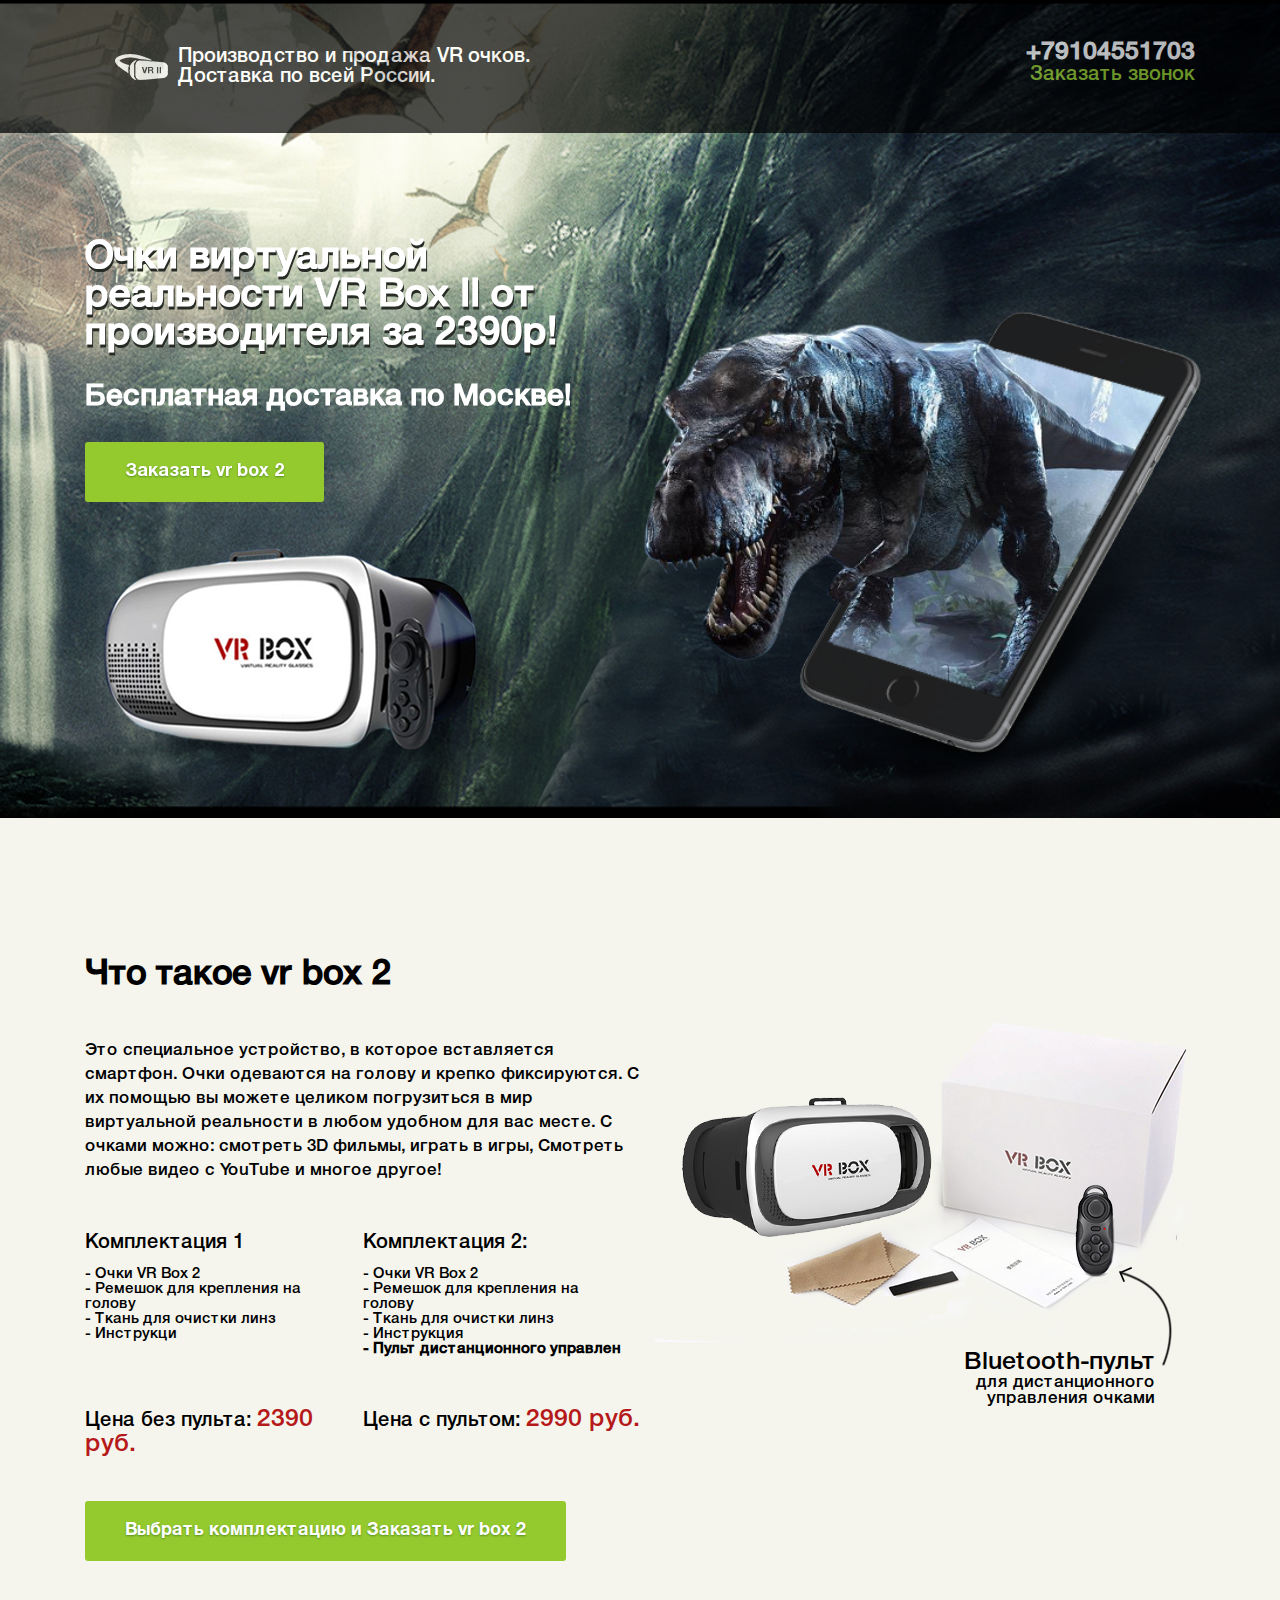
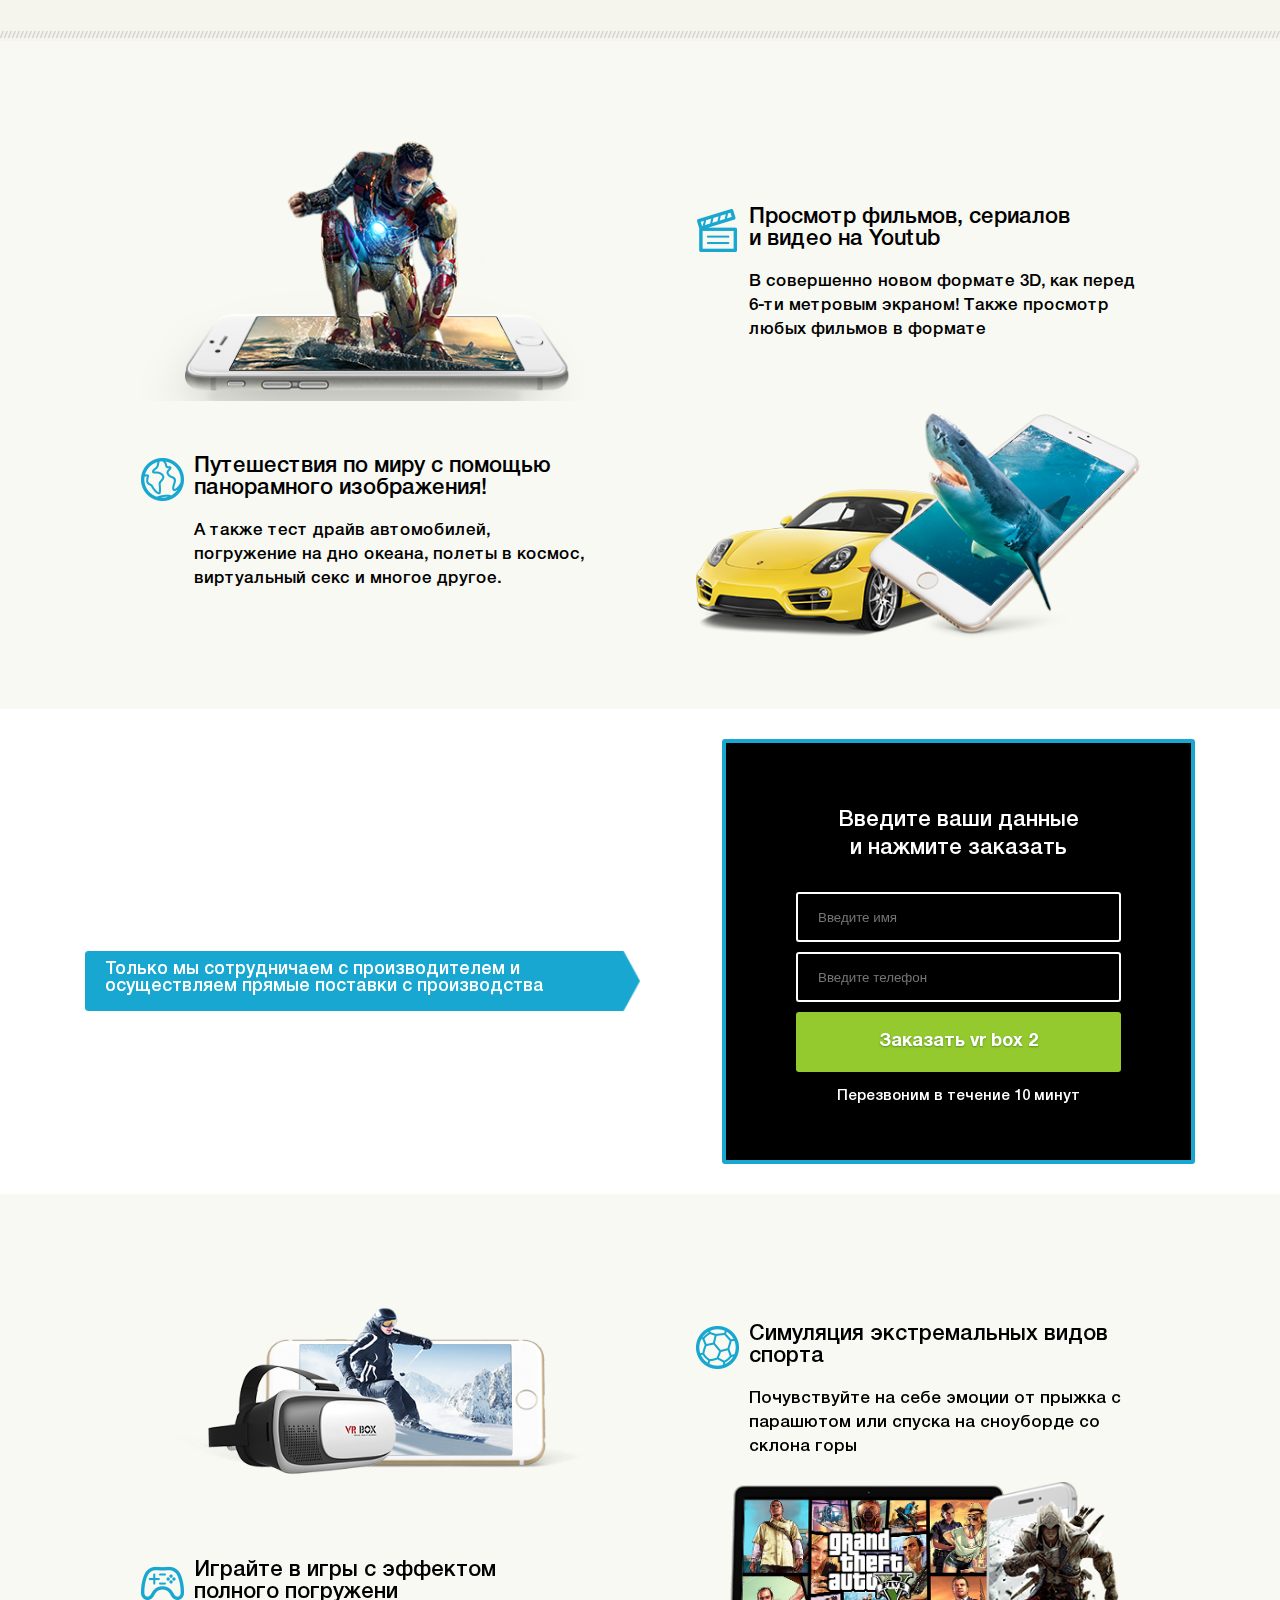
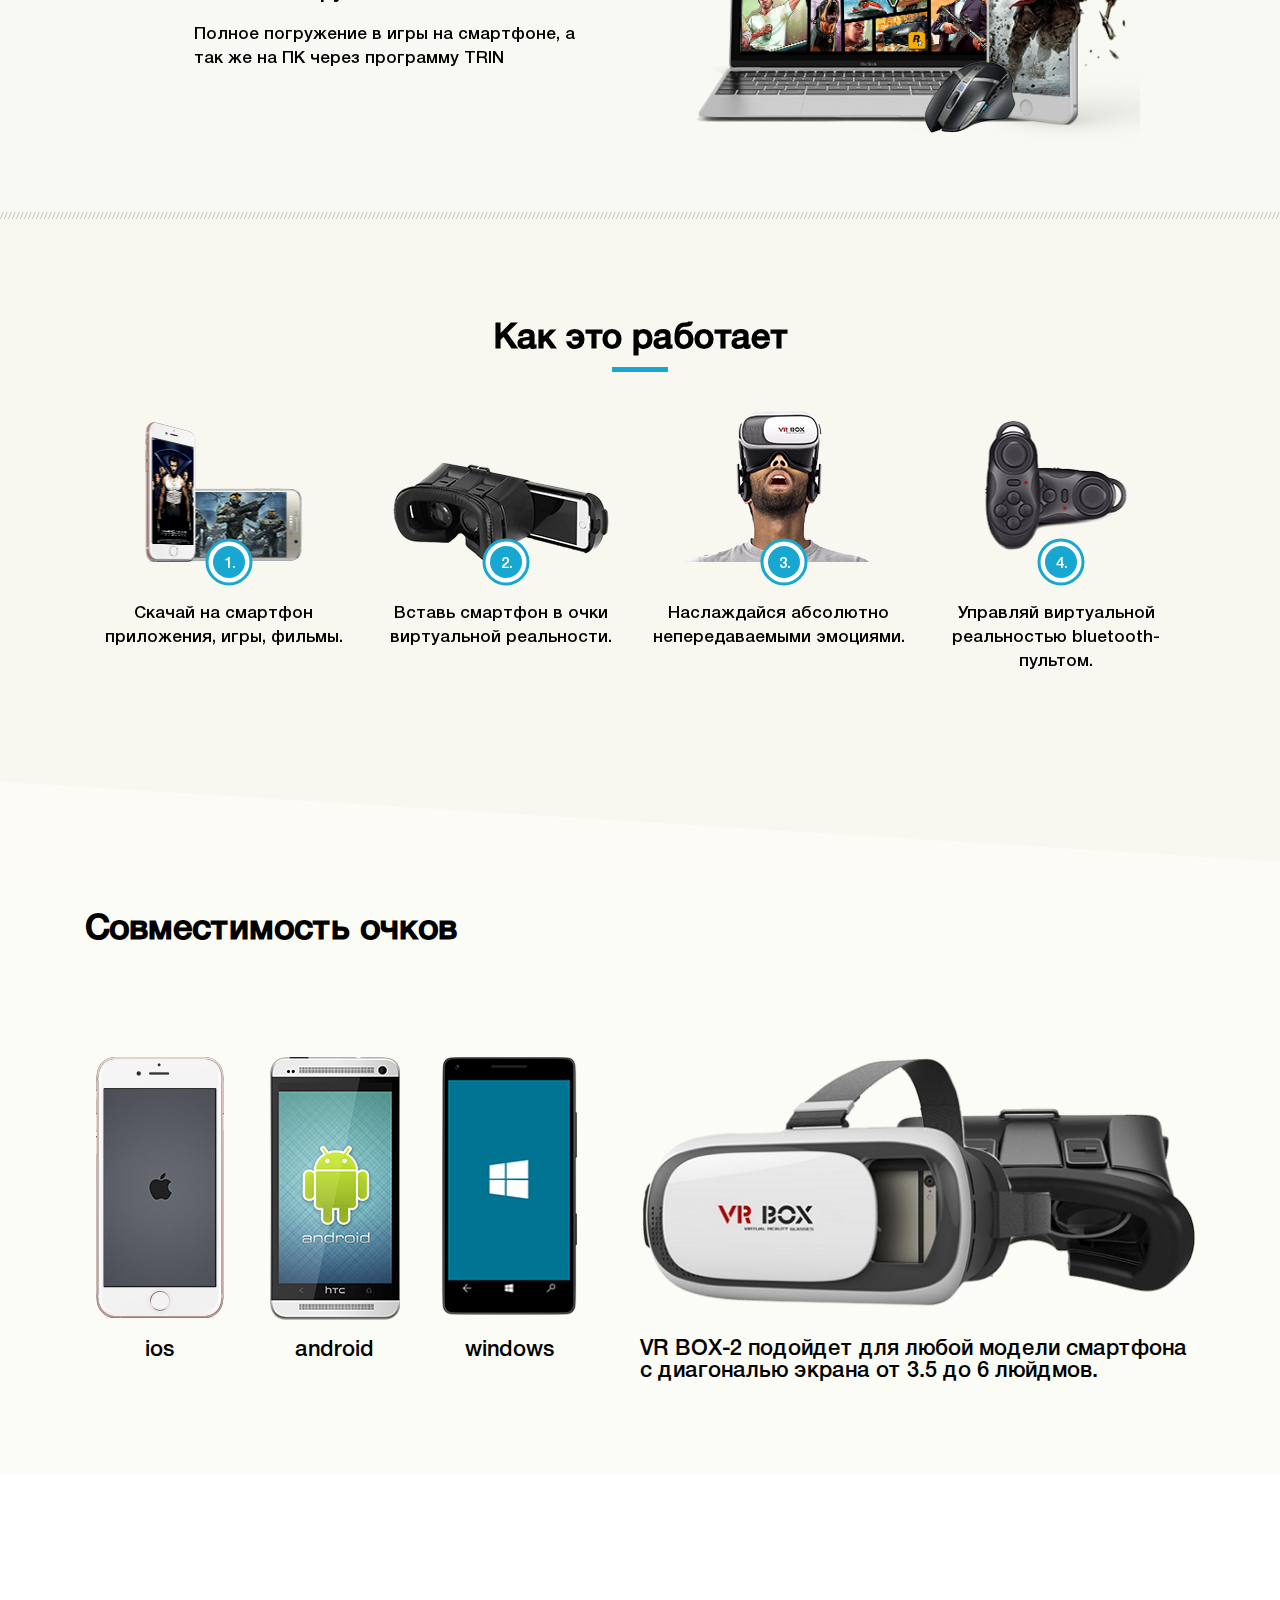
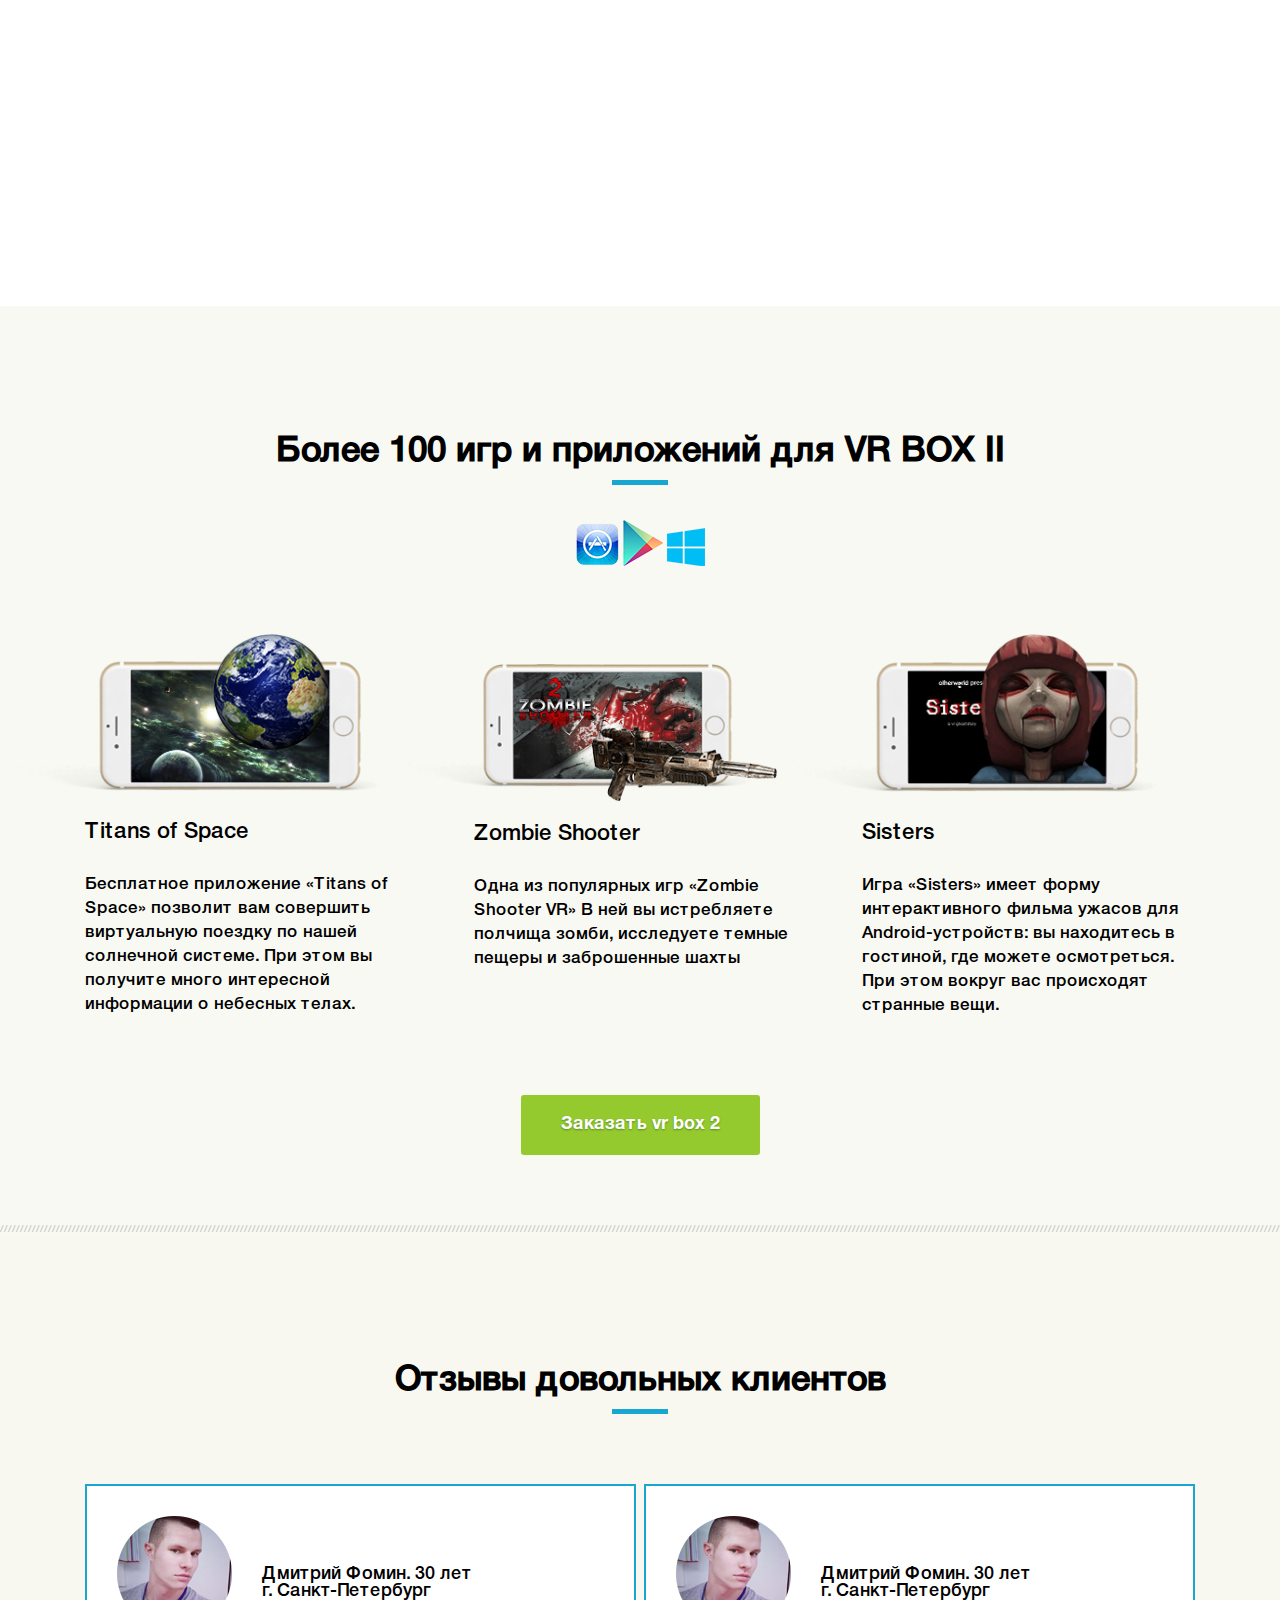
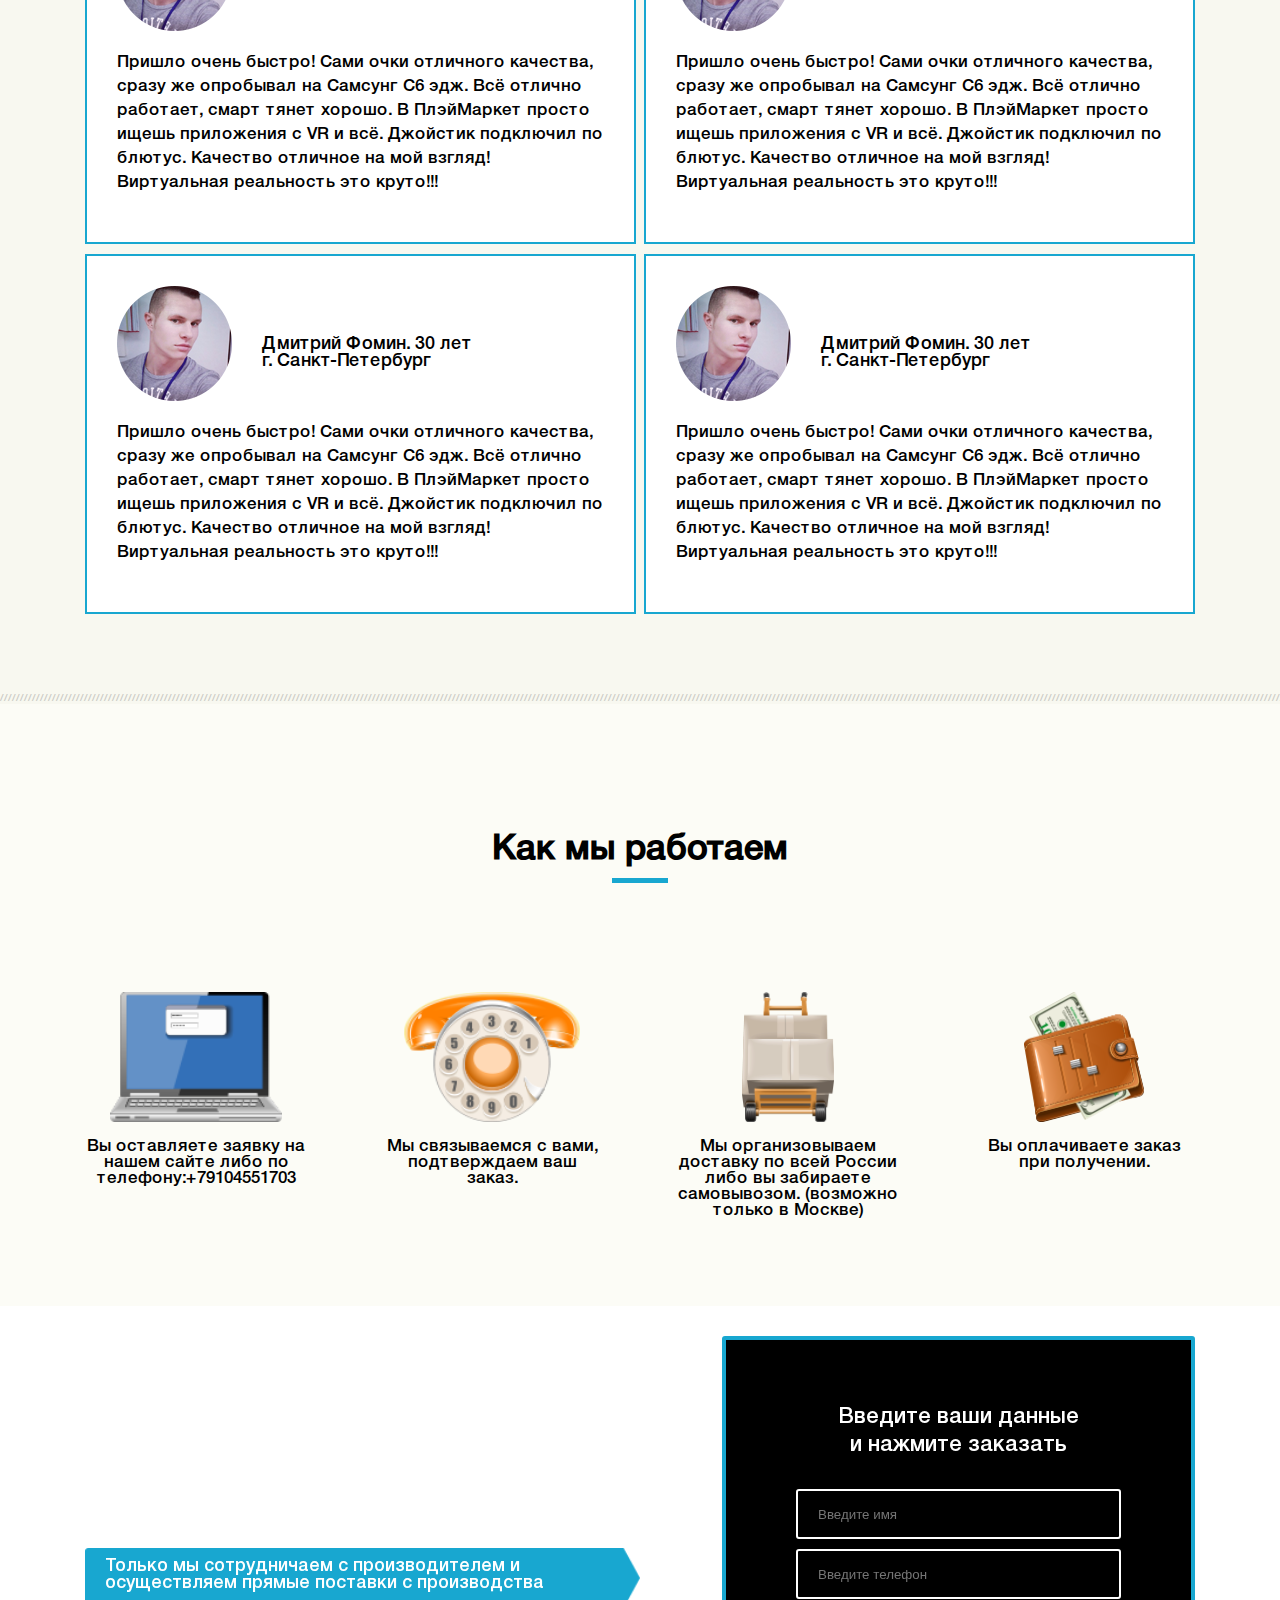
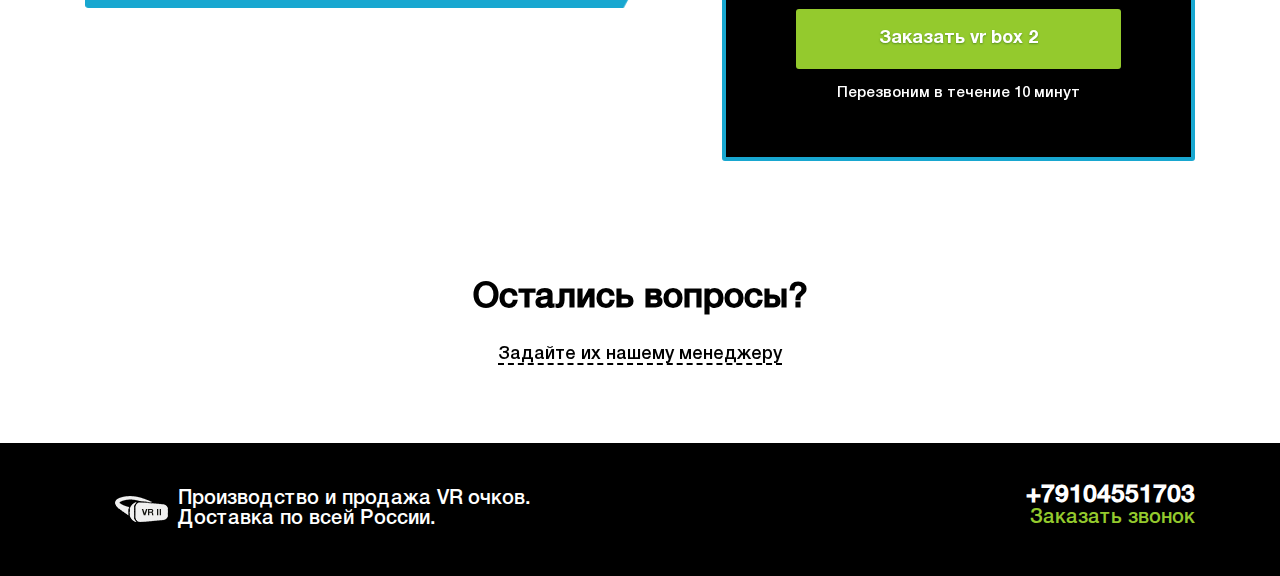
<file: vrbox2/index.html>
<!DOCTYPE html>
<html lang="ru">
<head>
  <meta charset="UTF-8">
  <meta name="viewport" content="width=device-width, initial-scale=1, shrink-to-fit=no">
  <title>Document</title>
  <link rel="stylesheet" href="css/style.css">
  <link rel="stylesheet" href="css/magnific-popup.css">

</head>
<body>

	<main class="parallax-window" data-parallax="scroll" data-image-src="img/main/bg.jpg">
		<header>
			<div class="header-wrapper">
				<div class="logo">
					Производство и продажа VR очков. <br> Доставка по всей России.
				</div>
				<div class="phoneLink">
					<div class="phoneLink-phone">+79104551703</div>
					<div class="phoneLink-callRequest"><a href="#popup" class="phone-link">Заказать звонок</a></div>
				</div>
			</div>
		</header>
		<div class="mainContent">
			<h1 class="mainContent-title">Очки виртуальной реальности VR Box II от производителя за 2390р!</h1>
			<p class="mainContent-subtitle">Бесплатная доставка по Москве!</p>
			<button class="btn popup-btn">Заказать vr box 2</button>
			<img src="img/main/glasses.png" alt="Очки" class="mainContent-imgGlasses">
				<img src="img/main/dinosaur.png" alt="Динозавр в телефоне" class="mainContent-imgDinosaur">
		</div>
	</main>

	<section class="about stroke">
		<div class="about-wrapper">
			<h2 class="about-header">Что такое vr box 2</h2>
			<p class="about-paragraph">
				Это специальное устройство, в которое вставляется смартфон. Очки одеваются на голову и крепко фиксируются. С их помощью вы можете целиком погрузиться в мир виртуальной реальности в любом удобном для вас месте. С очками можно: смотреть 3D фильмы, играть в игры, Смотреть любые видео с YouTube и многое другое!
			</p>
			
			<div class="about-complectPic">
				<img src="img/about/complectation.png" alt="Комплектация" class="about-complectPic-image">
				<div class="about-complectPic-bluetooth">
					<span class="about-complectPic-bluetooth-pult">Bluetooth-пульт </span> <br>
					для дистанционного <br> управления очками
				</div>
			</div>
			
			<div class="about-complectation">
				<h3 class="about-complectation-header">Комплектация 1</h3>
				<ul class="about-complectation-list">
					<li class="about-complectation-list-item">- Очки VR Box 2</li>
					<li class="about-complectation-list-item">- Ремешок для крепления на голову</li>
					<li class="about-complectation-list-item">- Ткань для очистки линз</li>
					<li class="about-complectation-list-item">- Инструкци</li>
				</ul>
				<div class="about-complectation-price">Цена без пульта: <strong class="about-complectation-price-value">2390 руб.</strong></div>
			</div>
			<div class="about-complectation">
				<h3 class="about-complectation-header">Комплектация 2:</h3>
				<ul class="about-complectation-list">
					<li class="about-complectation-list-item">- Очки VR Box 2</li>
					<li class="about-complectation-list-item">- Ремешок для крепления на голову</li>
					<li class="about-complectation-list-item">- Ткань для очистки линз</li>
					<li class="about-complectation-list-item">- Инструкция</li>
					<li class="about-complectation-list-item"><strong>- Пульт дистанционного управлен</strong></li>
				</ul>
				<div class="about-complectation-price">Цена с пультом: <strong class="about-complectation-price-value">2990 руб.</strong></div>
			</div>
			<div class="clearfix"></div>
			<button class="btn popup-btn-complectation">Выбрать комплектацию и Заказать vr box 2</button>

		</div>
	</section>
	<div class="coub coub-1 opportunities-img rellax" data-rellax-speed="1">
		
	</div>
	
	<section class="opportunities">
		<div class="opportunities-wrapper">
			<div class="opportunities-opportunity">
				<div class="opportunities-opportunity-item opportunities-opportunity-img">
					<img class="opportunities-opportunity-item-img" src="img/opportunities/ironMan.png" alt="Железный человек">
				</div>
				<div class="opportunities-opportunity-item opportunities-opportunity-item-article">
					<h3 class="opportunities-opportunity-item-header">Просмотр фильмов, сериалов <br>и видео на Youtub</h3>
					<p class="opportunities-opportunity-item-paragraph">В совершенно новом формате 3D, как перед 6-ти метровым экраном! Также просмотр любых фильмов в формате </p>
				</div>	
			</div>
			<div class="opportunities-opportunity">
				<div class="opportunities-opportunity-item opportunities-opportunity-item-article opportunities-opportunity-item-articleTravel">
					<h3 class="opportunities-opportunity-item-header">Путешествия по миру с помощью панорамного изображения!</h3>
					<p class="opportunities-opportunity-item-paragraph">А также тест драйв автомобилей, погружение на дно океана, полеты в космос, виртуальный секс и многое другое.</p>
				</div>	
				<div class="opportunities-opportunity-item opportunities-opportunity-img opportunities-opportunity-item-imgTravel">
					<img class="opportunities-opportunity-item-img" src="img/opportunities/shark.png" alt="Акула">
				</div>
			</div>
		</div>
	</section>

	<section class="captureForm parallax-window" data-parallax="scroll" data-image-src="img/captureform/bg.jpg">
		<div class="captureForm-wrapper">
			<h2 class="captureForm-header">Закажите VR BOX II <br>прямо сейчас</h2>
			<div class="captureForm-subtitle">Только мы сотрудничаем с производителем и осуществляем прямые поставки с производства</div>
			<form action="mailer/smart.php" method="POST" class="form captureForm-form">
				<h3 class="form-header">Введите ваши данные <br> и нажмите заказать</h3>
				<input type="text" placeholder="Введите имя" class="form-input" required>
				<input type="text" placeholder="Введите телефон" class="form-input phone" required>
				<button class="btn captureForm-form-btn">Заказать vr box 2</button>
				<p class="form-subtitle">Перезвоним в течение 10 минут</p>
			</form>
			<div class="captureForm-trigger">
				<div class="captureForm-trigger-clock">Принимаем заявки 24 часа в сутки! 7 дней в неделю!</div>
				<div class="captureForm-trigger-bag">Быстрая доставка и оплата при получени</div>
			</div>
		</div>
	</section>

	<section class="opportunities opportunities-2 stroke">
		<div class="opportunities-wrapper">
			
			<div class="opportunities-opportunity">
				<div class="opportunities-opportunity-item ">
					<img class="opportunities-opportunity-item-img" src="img/opportunities/extrime.png" alt="Сноубордист">
				</div>
				<div class="opportunities-opportunity-item opportunities-opportunity-item-article opportunities-opportunity-item-articleExtrime">
					<h3 class="opportunities-opportunity-item-header">Симуляция экстремальных видов спорта</h3>
					<p class="opportunities-opportunity-item-paragraph">Почувствуйте на себе эмоции от прыжка с парашютом или спуска на сноуборде со склона горы </p>
				</div>	
			</div>
			<div class="opportunities-opportunity">
				<div class="opportunities-opportunity-item opportunities-opportunity-item-article opportunities-opportunity-item-articleGame">
					<h3 class="opportunities-opportunity-item-header">Играйте в игры с эффектом полного погружени</h3>
					<p class="opportunities-opportunity-item-paragraph">Полное погружение в игры на смартфоне, а так же на ПК через программу TRIN</p>
				</div>	
				<div class="opportunities-opportunity-item opportunities-opportunity-item-imgTravel">
					<img class="opportunities-opportunity-item-img" src="img/opportunities/game.png" alt="ГТА5">
				</div>
			</div>
		</div>
	</section>

	<section class="howItWorks_compability">
		<div class="howItWorks">
			<div class="howItWorks-wrapper">
				<h2 class="howItWorks-header header-stroke">Как это работает</h2>
				<div class="howItWorks-stages">
					<div class="howItWorks-stages-stage">
						<div class="howItWorks-stages-stage-wrapperImg">
							<img src="img/howItWorks/1.png" alt="Шаг 1" class="howItWorks-stages-stage-wrapperImg-img">
						</div>
						<svg class="howItWorks-stages-stage-svg">
							<circle r="22" cx="40" cy="40" class="howItWorks-stages-stage-svg-clipPathCircle"/>
		            <circle r="16" cx="40" cy="40" class="howItWorks-stages-stage-svg-maskCircle"/>
		            <text x="35" y="46" class="howItWorks-stages-stage-svg-text">1.</text>
						</svg>
						<div class="howItWorks-stages-stage-description">
							Скачай на смартфон приложения, игры, фильмы.
						</div>
					</div>
					<div class="howItWorks-stages-stage">
						<div class="howItWorks-stages-stage-wrapperImg">
							<img src="img/howItWorks/2.png" alt="Шаг 2" class="howItWorks-stages-stage-wrapperImg-img">
						</div>
						<svg class="howItWorks-stages-stage-svg">
							<circle r="22" cx="40" cy="40" class="howItWorks-stages-stage-svg-clipPathCircle"/>
		            <circle r="16" cx="40" cy="40" class="howItWorks-stages-stage-svg-maskCircle"/>
		            <text x="35" y="46" class="howItWorks-stages-stage-svg-text">2.</text>
						</svg>
						<div class="howItWorks-stages-stage-description">
							Вставь смартфон в очки виртуальной реальности.
						</div>
					</div>
					<div class="howItWorks-stages-stage">
						<div class="howItWorks-stages-stage-wrapperImg">
							<img src="img/howItWorks/3.png" alt="Шаг 3" class="howItWorks-stages-stage-wrapperImg-img">
						</div>
						<svg class="howItWorks-stages-stage-svg">
							<circle r="22" cx="40" cy="40" class="howItWorks-stages-stage-svg-clipPathCircle"/>
		            <circle r="16" cx="40" cy="40" class="howItWorks-stages-stage-svg-maskCircle"/>
		            <text x="35" y="46" class="howItWorks-stages-stage-svg-text">3.</text>
						</svg>
						<div class="howItWorks-stages-stage-description">
							Наслаждайся абсолютно непередаваемыми эмоциями.
						</div>
					</div>
					<div class="howItWorks-stages-stage">
						<div class="howItWorks-stages-stage-wrapperImg">
							<img src="img/howItWorks/4.png" alt="Шаг 4" class="howItWorks-stages-stage-wrapperImg-img">
						</div>
						<svg class="howItWorks-stages-stage-svg">
							<circle r="22" cx="40" cy="40" class="howItWorks-stages-stage-svg-clipPathCircle"/>
		            <circle r="16" cx="40" cy="40" class="howItWorks-stages-stage-svg-maskCircle"/>
		            <text x="35" y="46" class="howItWorks-stages-stage-svg-text">4.</text>
						</svg>
						<div class="howItWorks-stages-stage-description">
							Управляй виртуальной реальностью bluetooth-пультом.
						</div>
					</div>
				</div>
			</div>
		</div>
		
		<div class="compability">
			
			<div class="compability-wrapper">
				
				<div class="compability-header">
					<h2>Совместимость очков</h2>
				</div>
				<div class="compability-devices">
					<div class="compability-devices-device">
						<div class="compability-devices-device-wrapperImg">
							<img src="img/compability/ios.png" alt="iPhone" class="compability-devices-device-wrapperImg-img">
						</div>
						<p class="compability-devices-device-name">ios</p>
					</div>
					<div class="compability-devices-device">
						<div class="compability-devices-device-wrapperImg">
							<img src="img/compability/android.png" alt="HTC" class="compability-devices-device-wrapperImg-img">
						</div>
						<p class="compability-devices-device-name">android</p>
					</div>
					<div class="compability-devices-device">
						<div class="compability-devices-device-wrapperImg">
							<img src="img/compability/windows.png" alt="Windows-Phone" class="compability-devices-device-wrapperImg-img">
						</div>
						<p class="compability-devices-device-name">windows</p>
					</div>
				</div>
				<div class="compability-vr">
					<img src="img/compability/vr.png" alt="VR BOX" class="compability-vr-img">
					<p class="compability-vr-paragraph">VR BOX-2 подойдет для любой модели смартфона с диагональю экрана от 3.5 до 6 люйдмов.</p>
				</div>
			</div>
		</div>
	</section>

	<section class="video parallax-window" data-parallax="scroll" data-image-src="img/video/bg.jpg">
		<div class="video-header">
			<h2>Виртуальная реальность <br> в очках vr box</h2>
		</div>
		<img src="img/video/google_play.png" alt="Смотреть видео" class="video-link-img"><br>
		<a href="https://www.youtube.com/watch?v=xc2TsRwqjds" class="video-link popup-youtube">
			
			Смотреть видео
		</a>
	</section>

	<section class="games stroke">
		<div class="games-wrapper">
			<div class="games-header header-stroke">
				<h2 class="games-header-title">Более 100 игр и приложений для VR BOX II</h2>
			</div>
			<div class="games-stores">
				<div class="games-stores-wrapperImg">
					<img src="img/games/appStore.png" alt="AppStore">
				</div>
				<div class="games-stores-wrapperImg">
					<img src="img/games/googlePlay.png" alt="GooglePlay">
				</div>
				<div class="games-stores-wrapperImg">
					<img src="img/games/windows.png" alt="Windows">
				</div>
			</div>
			<div class="games-game">
				<div class="games-game-wrapperImg">
					<img src="img/games/1.png" alt="Titans of Space" class="games-game-wrapperImg-img">
				</div>
				<h4 class="games-game-header">Titans of Space</h4>
				<p class="games-game-paragraph">Бесплатное приложение «Titans of Space» позволит вам совершить виртуальную поездку по нашей солнечной системе. При этом вы получите много интересной информации о небесных телах. </p>
			</div>
			<div class="games-game">
				<div class="games-game-wrapperImg">
					<img src="img/games/2.png" alt="Zombie Shooter" class="games-game-wrapperImg-img games-game-wrapperImg-img-shooter">
				</div>
				<h4 class="games-game-header games-game-header-shooter">Zombie Shooter</h4>
				<p class="games-game-paragraph games-game-paragraph-shooter">Одна из популярных игр «Zombie Shooter VR» В ней вы истребляете полчища зомби, исследуете темные пещеры и заброшенные шахты</p>
			</div>
			<div class="games-game">
				<div class="games-game-wrapperImg">
					<img src="img/games/3.png" alt="Sisters" class="games-game-wrapperImg-img">
				</div>
				<h4 class="games-game-header">Sisters</h4>
				<p class="games-game-paragraph">Игра «Sisters» имеет форму интерактивного фильма ужасов для Android-устройств: вы находитесь в гостиной, где можете осмотреться. При этом вокруг вас происходят странные вещи. </p>
			</div>
			<div class="games-btn">
				<button class="btn popup-btn">Заказать vr box 2</button>
			</div>
		</div>
	</section>
	<div class="coub coub-6 rellax"  data-rellax-speed="5">
		
	</div>
	<section class="feedback stroke">

		<div class="feedback-wrapper">
			
			<div class="feedback-header header-stroke">
				<h2 class="feedback-header-title">Отзывы довольных клиентов</h2>
			</div>
		<div class="feedback-item">
			<div class="feedback-item-media media">
				<div class="feedback-item-media-left">
			    <img class="feedback-item-media-object" src="img/feedback/photo.png" alt="Заказчик">
			  </div>
			  <div class="media-body feedback-item-media-body">
			    <h4 class="feedback-item-media-heading">Дмитрий Фомин. 30 лет <br> г. Санкт-Петербург</h4>
			  </div>      
			</div>
			<p class="feedback-item-paragraph">Пришло очень быстро! Сами очки отличного качества, сразу же опробывал на Самсунг С6 эдж. Всё отлично работает, смарт тянет хорошо. В ПлэйМаркет просто ищешь приложения с VR и всё. Джойстик подключил по блютус. Качество отличное на мой взгляд! Виртуальная реальность это круто!!!</p>
		</div>
		<div class="feedback-item">
			<div class="feedback-item-media media">
				<div class="feedback-item-media-left">
			    <img class="feedback-item-media-object" src="img/feedback/photo.png" alt="Заказчик">
			  </div>
			  <div class="media-body feedback-item-media-body">
			    <h4 class="feedback-item-media-heading">Дмитрий Фомин. 30 лет <br> г. Санкт-Петербург</h4>
			  </div>      
			</div>
			<p class="feedback-item-paragraph">Пришло очень быстро! Сами очки отличного качества, сразу же опробывал на Самсунг С6 эдж. Всё отлично работает, смарт тянет хорошо. В ПлэйМаркет просто ищешь приложения с VR и всё. Джойстик подключил по блютус. Качество отличное на мой взгляд! Виртуальная реальность это круто!!!</p>
		</div>
		<div class="feedback-item">
			<div class="feedback-item-media media">
				<div class="feedback-item-media-left">
			    <img class="feedback-item-media-object" src="img/feedback/photo.png" alt="Заказчик">
			  </div>
			  <div class="media-body feedback-item-media-body">
			    <h4 class="feedback-item-media-heading">Дмитрий Фомин. 30 лет <br> г. Санкт-Петербург</h4>
			  </div>      
			</div>
			<p class="feedback-item-paragraph">Пришло очень быстро! Сами очки отличного качества, сразу же опробывал на Самсунг С6 эдж. Всё отлично работает, смарт тянет хорошо. В ПлэйМаркет просто ищешь приложения с VR и всё. Джойстик подключил по блютус. Качество отличное на мой взгляд! Виртуальная реальность это круто!!!</p>
		</div>
		<div class="feedback-item">
			<div class="feedback-item-media media">
				<div class="feedback-item-media-left">
			    <img class="feedback-item-media-object" src="img/feedback/photo.png" alt="Заказчик">
			  </div>
			  <div class="media-body feedback-item-media-body">
			    <h4 class="feedback-item-media-heading">Дмитрий Фомин. 30 лет <br> г. Санкт-Петербург</h4>
			  </div>      
			</div>
			<p class="feedback-item-paragraph">Пришло очень быстро! Сами очки отличного качества, сразу же опробывал на Самсунг С6 эдж. Всё отлично работает, смарт тянет хорошо. В ПлэйМаркет просто ищешь приложения с VR и всё. Джойстик подключил по блютус. Качество отличное на мой взгляд! Виртуальная реальность это круто!!!</p>
		</div>

		</div>
	</section>

	<section class="howWeWork">
		<div class="howWeWork-wrapper">
			<div class="howWeWork-header">
				<h2 class="howWeWork-header-title header-stroke">Как мы работаем</h2>
			</div>
			<div class="howWeWork-stage">
				<div class="howWeWork-stage-wrapperImg">
					<img src="img/howWeWork/2.png" alt="" class="howWeWork-stage-wrapperImg-img"></div>
				<p class="howWeWork-stage-paragraph">Вы оставляете заявку на нашем сайте либо по телефону:+79104551703 </p>
			</div>
			<div class="howWeWork-stage">
				<div class="howWeWork-stage-wrapperImg">
					<img src="img/howWeWork/3.png" alt="" class="howWeWork-stage-wrapperImg-img"></div>
				<p class="howWeWork-stage-paragraph">Мы связываемся с вами, подтверждаем ваш заказ. </p>
			</div>
			<div class="howWeWork-stage">
				<div class="howWeWork-stage-wrapperImg">
					<img src="img/howWeWork/4.png" alt="" class="howWeWork-stage-wrapperImg-img"></div>
				<p class="howWeWork-stage-paragraph">Мы организовываем доставку по всей России либо вы забираете самовывозом. (возможно только в Москве) </p>
			</div>
			<div class="howWeWork-stage">
				<div class="howWeWork-stage-wrapperImg">
					<img src="img/howWeWork/1.png" alt="" class="howWeWork-stage-wrapperImg-img"></div>
				<p class="howWeWork-stage-paragraph">Вы оплачиваете заказ при получении. </p>
			</div>
		</div>
	</section>


	<section class="captureForm parallax-window" data-parallax="scroll" data-image-src="img/captureform/bg2.jpg">
		<div class="captureForm-wrapper">
			<h2 class="captureForm-header">Закажите VR BOX II <br>прямо сейчас</h2>
			<div class="captureForm-subtitle">Только мы сотрудничаем с производителем и осуществляем прямые поставки с производства</div>
			<form action="mailer/smart.php" method="POST" class="form captureForm-form">
				<h3 class="form-header">Введите ваши данные <br> и нажмите заказать</h3>
				<input type="text" placeholder="Введите имя" class="form-input" required>
				<input type="text" placeholder="Введите телефон" class="form-input phone" required>
				<button class="btn captureForm-form-btn">Заказать vr box 2</button>
				<p class="form-subtitle">Перезвоним в течение 10 минут</p>
			</form>
			<div class="captureForm-trigger">
				<div class="captureForm-trigger-clock">Принимаем заявки 24 часа в сутки! 7 дней в неделю!</div>
				<div class="captureForm-trigger-bag">Быстрая доставка и оплата при получени</div>
			</div>
		</div>
	</section>

	<section class="question">
		<h2 class="question-header">Остались вопросы?</h2>
		<p class="question-subtitle"><a href="#" class="question-link">Задайте их нашему менеджеру</a></p>
	</section>



	<footer>
		<div class="header-wrapper">
			<div class="logo">
				Производство и продажа VR очков. <br> Доставка по всей России.
			</div>
			<div class="phoneLink phoneLink2">
				<div class="phoneLink-phone phoneLink2-phone">+79104551703 </div>
				<div class="phoneLink-callRequest phoneLink2-callRequest"><a href="" class="phone-link">Заказать звонок</a></div>
			</div>
		</div>
	</footer>


	<section class="popup-wrapper" id="popup">

		<header>
			<div class="header-wrapper">
				<div class="logo">
					Производство и продажа VR очков. <br> Доставка по всей России.
				</div>
				<div class="phoneLink">
					<div class="phoneLink-phone">+79104551703</div>
				</div>
			</div>
		</header>


		<div class="popup-wrapper-content">
			<h2 class="popup-wrapper-content-title">Спасибо за заявку!</h2>
			<p class="popup-wrapper-content-subtitle">Мы свяжемся с вами и уточним <br> все детали заявки. 
				Если у вас срочный вопрос <br>позвоните по тел. : +79104551703 </p>
			<button class="btn return-btn">Вернуться на сайт</button>
		</div>


		<div class="popup popup-btnOrder">
		  <div class="popup-content">
		  	<button class="popup-close">&#215;</button>
		  	<form action="mailer/smart.php" method="POST" class="form captureForm-form">
					<h3 class="form-header">Введите ваши данные <br> и нажмите заказать</h3>
					<input type="text" placeholder="Введите имя" class="form-input" required>
					<input type="text" placeholder="Введите телефон" class="form-input phone" required>
					<button class="btn captureForm-form-btn">Заказать vr box 2</button>
					<p class="form-subtitle">Перезвоним в течение 10 минут</p>
				</form>
		  </div>
		</div>

		<div class="popup popup-btnOrder-complectation">
		  <div class="popup-content">
		  	<button class="popup-close">&#215;</button>
		  	<form action="mailer/smart.php" method="POST" class="form captureForm-form">
					<h3 class="form-header">Введите ваши данные <br> и нажмите заказать</h3>
					<input type="text" placeholder="Введите имя" class="form-input" required>
					<input type="text" placeholder="Введите телефон" class="form-input phone" required>
					<select class="form-input">
					  <option class="form-input">С Bluetooth пультом</option>
					  <option class="form-input">Без Bluetooth пульта</option>
					</select>
					<button class="btn captureForm-form-btn">Заказать vr box 2</button>
					<p class="form-subtitle">Перезвоним в течение 10 минут</p>
				</form>
		  </div>
		</div>

		<div class="popup popup-phoneLink">
			<div class="popup-content">
				<button class="popup-close">&#215;</button>
				<form action="mailer/smart.php" method="POST" class="form captureForm-form">
					<h3 class="form-header">Введите ваши данные <br> и нажмите заказать звонок</h3>
					<input type="text" placeholder="Введите имя" class="form-input" required>
					<input type="text" placeholder="Введите телефон" class="form-input phone" required>
					<button class="btn captureForm-form-btn">Заказать звонок</button>
					<p class="form-subtitle">Перезвоним в течение 10 минут</p>
				</form>
			</div>
	  </div>

	  <div class="popup popup-questionLink">
			<div class="popup-content">
				<button class="popup-close">&#215;</button>
				<form action="mailer/smart.php" method="POST" class="form captureForm-form">
					<h3 class="form-header">Оставьте заявку. <br>Мы свяжемся с вами <br>и ответим на все вопросы</h3>
					<input type="text" placeholder="Введите имя" class="form-input" required>
					<input type="text" placeholder="Введите телефон" class="form-input phone" required>
					<button class="btn captureForm-form-btn">Заказать звонок</button>
					<p class="form-subtitle">Перезвоним в течение 10 минут</p>
				</form>
			</div>
	  </div>

	  


	</section>
	
  <script src="https://ajax.googleapis.com/ajax/libs/jquery/1.12.4/jquery.min.js"></script>
  <script src="js/parallax.min.js"></script>
  <script src="js/jquery.maskedinput.min.js"></script>
  <script src="js/jquery.magnific-popup.min.js"></script>
  <script>
    jQuery(function($){
    $(".phone").mask("+7 (999) 999-99-99");
    });
  </script>
  <script>
    $('form').submit(function(event) {
      event.preventDefault();
      $.ajax({
        type: "POST",
        url: "mailer/smart.php",
        data: $(this).serialize()
      }).done(function() {
        $(this).find("input").val("");
        alert("Сообщение успешно отправлено");
        $("form").trigger("reset");
      });
  	  $('.popup').fadeOut();
      return false;
    });
  </script>
  <script>
  	$(document).ready(function(){
  	  $('.popup-btn').on('click', function(event){
  	  	event.preventDefault(); // Отменяем стандартное нажатие на кнопку
  	  	$('.popup-wrapper').fadeIn(); // Вызов модального окна
  	  	$('.popup-btnOrder').fadeIn();
  	  });

  	  $('.popup-btn-complectation').on('click', function(event){
  	  	event.preventDefault(); // Отменяем стандартное нажатие на кнопку
  	  	$('.popup-wrapper').fadeIn(); // Вызов модального окна
  	  	$('.popup-btnOrder-complectation').fadeIn();
  	  });

  	  $('.return-btn').on('click', function(event){
  	  	event.preventDefault(); // Отменяем стандартное нажатие на кнопку
  	  	$('.popup-wrapper').fadeOut(); // Вызов модального окна
  	  });

  	  $('.popup-close').on('click', function(event) { // Кнопка закрыть
  	  	event.preventDefault();
  	  	$('.popup').fadeOut();
  	  	$('.popup-wrapper').fadeOut();
  	  });

  	  $('.phone-link').on('click', function(event){
  	  	event.preventDefault(); // Отменяем стандартное нажатие на кнопку
  	  	$('.popup-wrapper').fadeIn();
  	  	$('.popup-phoneLink').fadeIn();
  	  });

  	  $('.question-link').on('click', function(event){
  	  	event.preventDefault(); // Отменяем стандартное нажатие на кнопку
  	  	$('.popup-wrapper').fadeIn();
  	  	$('.popup-questionLink').fadeIn();
  	  });


  	});
 	</script>
	<script>
		$(document).ready(function() {
	$('.popup-youtube').magnificPopup({
		disableOn: 700,
		type: 'iframe',
		mainClass: 'mfp-fade',
		removalDelay: 160,
		preloader: false,

		fixedContentPos: false
	});
});
	</script>
 	<script src="js/rellax.min.js"></script>
 	<script>
    var rellax = new Rellax('.rellax');
  </script>

</body>
</html>
</file>
<file: vrbox2/css/style.css>
@font-face {
  font-family: 'HelveticaNeueCyr-Bold';
  src: url("../fonts/HelveticaNeueCyr-Bold.eot");
  src: url("../fonts/HelveticaNeueCyr-Bold.eot?#iefix") format("embedded-opentype");
  src: url("../fonts/HelveticaNeueCyr-Bold.woff2") format("woff2");
  src: url("../fonts/HelveticaNeueCyr-Bold.woff") format("woff");
  src: url("../fonts/HelveticaNeueCyr-Bold.ttf") format("truetype");
  src: url("../fonts/HelveticaNeueCyr-Bold.svg#HelveticaNeueCyr-Bold") format("svg");
  font-weight: bold;
  font-style: normal;
}

@font-face {
  font-family: 'HelveticaNeueCyr-Medium';
  src: url("../fonts/HelveticaNeueCyr-Medium.eot");
  src: url("../fonts/HelveticaNeueCyr-Medium.eot?#iefix") format("embedded-opentype");
  src: url("../fonts/HelveticaNeueCyr-Medium.woff2") format("woff2");
  src: url("../fonts/HelveticaNeueCyr-Medium.woff") format("woff");
  src: url("../fonts/HelveticaNeueCyr-Medium.ttf") format("truetype");
  src: url("../fonts/HelveticaNeueCyr-Medium.svg#HelveticaNeueCyr-Medium") format("svg");
}

* {
  box-sizing: border-box;
}

div, p {
  font-family: 'HelveticaNeueCyr-Medium', sans-serif;
}

html {
  font-size: 10px;
}

body {
  padding: 0;
  margin: 0;
  font-family: 'HelveticaNeueCyr-Medium', sans-serif;
  position: relative;
}

.header-wrapper, .mainContent, .about-wrapper, .opportunities-wrapper, .captureForm-wrapper, .howItWorks-wrapper, .compability-wrapper, .games-wrapper, .feedback-wrapper, .howWeWork-wrapper {
  width: 100%;
  padding-right: 15px;
  padding-left: 15px;
  margin-right: auto;
  margin-left: auto;
}

.logo, .btn, .opportunities-opportunity-img, .form, .games-stores-wrapperImg, .games-game-wrapperImg, .games-btn, .howWeWork-stage-wrapperImg {
  display: flex;
  justify-content: center;
  align-items: center;
  text-align: center;
}

header, footer {
  display: flex;
  justify-content: space-between;
  background-color: black;
  opacity: 0.7;
}

.clearfix {
  clear: both;
}

.logo {
  min-height: 5rem;
  text-align: left;
  color: white;
  font-size: 2rem;
  font-weight: 500;
  padding-left: 3rem;
}

.logo::before {
  content: "";
  min-width: 5.3rem;
  height: 5.3rem;
  margin-right: 1rem;
  background: url(../img/logo.png) no-repeat center;
}

.border {
  position: absolute;
  bottom: 0;
  margin-top: 7rem;
  overflow: hidden;
}

.btn {
  height: 6rem;
  padding: 1rem 4rem;
  border-radius: 3px;
  border: none;
  background-color: #94ca2d;
  font-family: 'HelveticaNeueCyr-Bold', sans-serif;
  color: white;
  font-size: 1.8rem;
  font-weight: 700;
  line-height: 1.333;
  text-shadow: 0px 1px 2px #578f22;
}

.question-link, .question-link:visited {
  text-decoration: none;
  color: black;
}

.phoneLink-phone {
  color: white;
  text-align: right;
  font-size: 2.5rem;
  font-weight: 700;
  text-align: center;
}

.phoneLink-callRequest {
  color: #94ca2d;
  font-size: 2rem;
  font-weight: 500;
  text-align: right;
}

.media {
  display: -webkit-box;
  display: -ms-flexbox;
  display: flex;
  -webkit-box-align: start;
  -ms-flex-align: start;
  align-items: flex-start;
}

.media-body {
  -webkit-box-flex: 1;
  -ms-flex: 1;
  flex: 1;
}

section {
  position: relative;
  overflow: hidden;
  padding-top: 10rem;
  padding-bottom: 7rem;
}

header, footer {
  padding-top: 4rem;
  padding-bottom: 4rem;
}

footer {
  opacity: 1;
}

h2 {
  font-size: 3.5rem;
  font-weight: 900;
}

.header-wrapper {
  display: flex;
  justify-content: space-between;
  align-content: center;
}

main {
  background-size: cover;
  overflow: hidden;
  padding-bottom: 5rem;
}

.mainContent {
  position: relative;
  padding-top: 8rem;
}

.mainContent-title {
  max-width: 50%;
  margin-bottom: 2rem;
  color: white;
  font-size: 3.9rem;
  font-weight: 700;
  text-align: left;
  text-shadow: 1px 3px 0px #272b25;
}

.mainContent-subtitle {
  margin-bottom: 3rem;
  font-size: 3rem;
  font-weight: 700;
  color: white;
}

.mainContent-imgGlasses {
  margin-top: 4.5rem;
  max-width: 42rem;
}

.mainContent-imgDinosaur {
  width: 50%;
  position: absolute;
  bottom: 0;
  right: 0;
}

.stroke {
  padding-bottom: 0;
}

.stroke::after {
  content: '//////////////////////////////////////////////////////////////////////////////////////////////////////////////////////////////////////////////////////////////////////////////////////////////////////////////////////////////////////////////////////////////////////////////////////////////////////////////////////////////////////////////////////////////////////////////////////////////////////////////////////////////////////////////////////////////////////////////////////////////////////////////////////////////////////////////////////////////////////////////////////////////////////////////////////////////////////////////////////////////////////////////////////////////////////////////////////////////////////////////////////////////////////////////////////////////////////////////////////////////////////////////////////////////////////////////////////////////////////////////////////////////////////////////////////////////////////////////////////////////////////////////////////////////////////////////////////////////////////////////////';
  display: block;
  width: 100vw;
  margin-top: 7rem;
  color: #c8c8c3;
}

.about {
  background-color: #F5F5EE;
}

.about-header {
  margin-top: 4rem;
}

.about-paragraph {
  width: 50%;
  margin-bottom: 3rem;
  font-size: 1.7rem;
  line-height: 1.412;
  text-align: left;
  float: left;
}

.about-complectPic {
  float: right;
}

.about-complectPic-image {
  max-width: 45vw;
}

.about-complectPic-bluetooth {
  margin-top: -2rem;
  margin-right: 4rem;
  text-align: right;
  font-size: 1.7rem;
}

.about-complectPic-bluetooth-pult {
  text-align: right;
  font-size: 2.5rem;
  font-weight: 500;
}

.about-complectation {
  float: left;
  width: 25%;
  margin-bottom: 1.4rem;
}

.about-complectation-header {
  margin-bottom: 1.4rem;
  font-size: 2rem;
  font-weight: 500;
}

.about-complectation-list {
  min-height: 13rem;
  list-style: none;
  padding-left: 0;
  padding-right: 1rem;
}

.about-complectation-list-item {
  font-size: 1.5rem;
}

.about-complectation-price {
  margin-bottom: 3rem;
  font-size: 2rem;
  font-weight: 500;
}

.about-complectation-price-value {
  color: #b61919;
  font-size: 2.5rem;
  font-weight: 500;
}

.coub {
  position: absolute;
  z-index: 9999;
}

.coub-1 {
  left: 27%;
  top: 190rem;
  z-index: 1;
}

.coub-2 {
  right: 18%;
  top: 195rem;
}

.coub-6 {
  z-index: 9999;
}

.opportunities {
  background-color: #F9F9F3;
}

.opportunities-img {
  position: absolute;
}

.opportunities-img-blueBigDiamond {
  top: 12rem;
  left: 8rem;
  z-index: 100;
}

.opportunities-img-greenDiamond {
  bottom: 0;
  right: 8rem;
  z-index: 100;
}

.opportunities-wrapper {
  position: relative;
  display: flex;
  flex-wrap: wrap;
}

.opportunities-opportunity {
  position: relative;
  display: flex;
  flex-wrap: wrap;
  flex: 0 1 100%;
  z-index: 99;
}

.opportunities-opportunity-item {
  flex: 0 1 50%;
}

.opportunities-opportunity-item-article {
  position: relative;
  margin: auto;
  padding-left: 5%;
  padding-right: 5%;
}

.opportunities-opportunity-item-article::before {
  content: '';
  position: absolute;
  top: 2.5rem;
  display: block;
  background: url(../img/opportunities/film.png) center no-repeat;
  width: 4.3rem;
  height: 4.3rem;
}

.opportunities-opportunity-item-articleTravel::before {
  background-image: url(../img/opportunities/world.png);
}

.opportunities-opportunity-item-articleExtrime::before {
  background-image: url(../img/opportunities/ball.png);
}

.opportunities-opportunity-item-articleGame::before {
  background-image: url(../img/opportunities/gamepad.png);
}

.opportunities-opportunity-item-header {
  padding-left: 5.3rem;
  margin-bottom: 2rem;
  font-size: 2.2rem;
  font-weight: 500;
  text-align: left;
}

.opportunities-opportunity-item-paragraph {
  padding-left: 5.3rem;
  font-size: 1.7rem;
  line-height: 1.412;
  text-align: left;
}

.opportunities-opportunity-item-img {
  display: block;
  width: 80%;
  height: auto;
  margin: auto;
}

.form {
  flex-direction: column;
  padding: 3rem 7rem;
  background-color: black;
  border: 4px solid #18a7d0;
  border-radius: 3px;
}

.form-header {
  margin-bottom: 3rem;
  font-size: 2.2rem;
  line-height: 2.8rem;
  font-weight: 500;
  text-align: center;
}

.form-input {
  display: block;
  height: 5rem;
  width: 100%;
  padding: 1rem 2rem;
  margin-bottom: 1rem;
  border-radius: 3px;
  border: 2px solid white;
  background-color: black;
  color: white;
}

.form-input[placeholder] {
  color: white;
}

.form-subtitle {
  margin-top: 1.7rem;
  font-size: 1.5rem;
  text-align: center;
}

.captureForm {
  padding-top: 3rem;
  padding-bottom: 3rem;
  background-size: cover;
  color: white;
}

.captureForm-wrapper {
  height: 42.5rem;
  display: flex;
  flex-direction: column;
  flex-wrap: wrap;
  justify-content: center;
}

.captureForm-header {
  width: 50%;
  margin-top: 4rem;
  line-height: 1.143;
  text-align: left;
}

.captureForm-subtitle {
  width: 50%;
  height: 60px;
  display: block;
  background: url(../img/captureform/subtitle.png) center center no-repeat;
  background-size: 100% 100%;
  padding-left: 2rem;
  padding-right: 2rem;
  padding-top: 1rem;
  font-size: 1.8rem;
  font-weight: 500;
}

.captureForm-trigger {
  width: 42%;
  padding-left: 4rem;
  margin-top: 4rem;
  display: flex;
  flex-wrap: wrap;
  justify-content: space-between;
  font-size: 1.8rem;
  font-weight: 500;
}

.captureForm-trigger-clock {
  flex: 0 1 42%;
  position: relative;
}

.captureForm-trigger-clock::before {
  content: '';
  display: block;
  position: absolute;
  left: -4.5rem;
  height: 3.5rem;
  width: 3.5rem;
  background: url(../img/captureform/watch.png) center center no-repeat;
}

.captureForm-trigger-bag {
  flex: 0 1 42%;
  position: relative;
}

.captureForm-trigger-bag::before {
  content: '';
  display: block;
  position: absolute;
  left: -4.5rem;
  height: 3.5rem;
  width: 3.5rem;
  background: url(../img/captureform/bag.png) center center no-repeat;
}

.captureForm-form {
  flex: 1 2 100%;
  order: 1;
}

.captureForm-form-btn {
  width: 100%;
}

.header-stroke::after {
  content: '';
  display: block;
  margin-left: auto;
  margin-right: auto;
  padding-top: 1rem;
  width: 56px;
  border-bottom: 5px solid #18a7d0;
}

.howItWorks {
  padding-bottom: 20rem;
  padding-top: 10rem;
  background: url(../img/howItWorks/bg.jpg) center center no-repeat;
  background-size: cover;
}

.howItWorks-header {
  margin-bottom: 0;
  text-align: center;
  margin-top: 0;
}

.howItWorks-stages {
  display: flex;
  flex-direction: row;
  flex-wrap: wrap;
  justify-content: space-between;
}

.howItWorks-stages-stage {
  flex: 0 0 25%;
}

.howItWorks-stages-stage-wrapperImg {
  position: relative;
  height: 15rem;
  text-align: center;
}

.howItWorks-stages-stage-wrapperImg-img {
  position: absolute;
  bottom: -40px;
  left: 50%;
  transform: translateX(-50%);
  z-index: 0;
}

.howItWorks-stages-stage-svg {
  display: block;
  position: relative;
  z-index: 10;
  width: 7rem;
  height: 7rem;
  margin-left: auto;
  margin-right: auto;
}

.howItWorks-stages-stage-svg-maskCircle {
  fill: #18a7d0;
}

.howItWorks-stages-stage-svg-clipPathCircle {
  fill: white;
  stroke-width: 3;
  stroke: #18a7d0;
}

.howItWorks-stages-stage-svg-text {
  fill: white;
  font-size: 1.5rem;
}

.howItWorks-stages-stage-description {
  padding: 1rem;
  font-size: 1.7rem;
  line-height: 1.412;
  text-align: center;
}

.howItWorks_compability {
  padding: 0;
}

.compability {
  position: relative;
  padding-top: 0;
  padding-bottom: 7rem;
  background-color: #fcfcf6;
}

.compability-pinkDiamond {
  position: absolute;
  right: 0;
  top: -14rem;
}

.compability-wrapper {
  display: flex;
  flex-direction: row;
  flex-wrap: wrap;
  justify-content: space-between;
}

.compability-header {
  flex: 1 1 100%;
  margin-bottom: 8rem;
}

.compability-devices {
  flex: 0 1 45%;
  display: flex;
  flex-direction: row;
  justify-content: space-between;
}

.compability-devices-device {
  flex: 0 1 30%;
}

.compability-devices-device-wrapperImg {
  height: 26rem;
}

.compability-devices-device-wrapperImg-img {
  display: block;
  max-width: 90%;
  height: auto;
  margin: auto;
}

.compability-devices-device-name {
  font-size: 2.2rem;
  font-weight: 500;
  text-align: center;
}

.compability-vr {
  flex: 0 1 50%;
}

.compability-vr-img {
  max-width: 100%;
  height: auto;
}

.compability-vr-paragraph {
  font-size: 2.2rem;
  font-weight: 500;
}

.video {
  padding-top: 9rem;
  padding-bottom: 9rem;
  background-size: cover;
  text-align: center;
  color: white;
}

.video-header {
  margin-top: 0;
}

.video-link {
  color: white;
  font-size: 2.2rem;
  font-weight: 500;
  text-decoration: none;
}

.phone-link {
  text-decoration: none;
  color: #94CA2D;
}

.phone-link:visited {
  color: #94CA2D;
}

.games {
  background-color: #F9F9F3;
}

.games-wrapper {
  display: flex;
  flex-direction: row;
  flex-wrap: wrap;
  justify-content: space-between;
}

.games-header {
  flex: 0 1 100%;
  margin-bottom: 3.5rem;
}

.games-header-title {
  margin-bottom: 0;
  text-align: center;
}

.games-stores {
  flex: 0 1 100%;
  text-align: center;
  align-self: center;
}

.games-stores-wrapperImg {
  display: inline-block;
  height: 4.6rem;
  width: auto;
}

.games-stores-wrapperImg-img {
  display: block;
}

.games-game {
  flex: 0 1 30%;
  margin-top: 6rem;
  margin-bottom: 6rem;
}

.games-game-wrapperImg {
  min-height: 14.6rem;
  margin-left: -6rem;
}

.games-game-wrapperImg-img {
  width: 100%;
  height: auto;
  margin-left: -6rem;
}

.games-game-wrapperImg-img-shooter {
  margin-top: 3rem;
}

.games-game-header {
  font-size: 2.2rem;
  font-weight: 500;
  line-height: 1.091;
  text-align: left;
}

.games-game-header-shooter {
  margin-top: 2rem;
}

.games-game-paragraph {
  font-size: 1.7rem;
  line-height: 1.412;
}

.games-game-paragraph-shooter {
  margin-top: 2rem;
}

.games-btn {
  flex: 0 1 100%;
}

.feedback {
  background-color: #F8F8F0;
}

.feedback-greenDiamond {
  position: absolute;
  right: -5rem;
  top: 9rem;
}

.feedback-wrapper {
  position: relative;
  display: flex;
  flex-direction: row;
  flex-wrap: wrap;
  justify-content: space-between;
}

.feedback-header {
  flex-basis: 100%;
  margin-bottom: 7rem;
}

.feedback-header-title {
  margin-bottom: 0;
  text-align: center;
}

.feedback-item {
  flex-basis: 49.6%;
  margin-bottom: 1rem;
  padding: 3rem;
  border: 2px solid #18a7d0;
  background-color: white;
}

.feedback-item-media-heading {
  margin-left: 3rem;
  margin-top: 5rem;
  font-size: 1.8rem;
  font-weight: 500;
}

.feedback-item-paragraph {
  font-size: 1.7rem;
  line-height: 1.412;
}

.howWeWork {
  background-color: #FCFCF6;
}

.howWeWork-wrapper {
  display: flex;
  flex-direction: row;
  flex-wrap: wrap;
  justify-content: space-between;
}

.howWeWork-header {
  flex: 0 1 100%;
  margin-bottom: 8rem;
}

.howWeWork-header-title {
  text-align: center;
}

.howWeWork-stage {
  flex: 0 1 20%;
  font-size: 1.7rem;
  text-align: center;
}

.howWeWork-stage-wrapperImg {
  height: 13rem;
}

.howWeWork-stage-wrapperImg-img {
  height: 100%;
}

.absoluteImg {
  position: absolute;
}

.diamond6 {
  left: 0;
  bottom: 84rem;
  z-index: 999;
}

.question {
  text-align: center;
  padding: 6rem;
}

.question-header {
  margin-bottom: 1.2rem;
}

.question-subtitle {
  display: inline-block;
  border-bottom: 2px dashed;
  font-size: 1.8rem;
  font-weight: 500;
}

.popup-wrapper {
  display: none;
  position: fixed;
  padding: 0;
  left: 0;
  right: 0;
  bottom: 0;
  top: 0;
  width: 100%;
  height: 100%;
  z-index: 9999;
  background: url(../img/popup_bg.jpg) center center no-repeat;
  background-size: cover;
}

.popup-wrapper-content {
  display: flex;
  flex-direction: row;
  flex-wrap: wrap;
  align-content: flex-start;
  justify-content: center;
  padding-top: 5%;
  width: 100%;
  height: 90%;
  background-color: rgba(0, 0, 0, 0.5);
}

.popup-wrapper-content-title {
  flex-basis: 100%;
  margin-bottom: 2rem;
  color: #ffffff;
  font-weight: 700;
  text-shadow: 1px 3px 0px #272b25;
  text-align: center;
  margin-bottom: 4rem;
}

.popup-wrapper-content-subtitle {
  flex-basis: 100%;
  color: #ffffff;
  font-size: 1.563rem;
  font-weight: 500;
  text-align: center;
}

.popup {
  display: none;
  position: fixed;
  left: 0;
  right: 0;
  bottom: 0;
  top: 0;
  width: 100%;
  height: 100%;
  z-index: 99999;
  background-color: rgba(0, 0, 0, 0.7);
}

.popup-content {
  position: fixed;
  left: 50%;
  top: 15%;
  transform: translateX(-50%);
  padding: 2rem 3rem;
  color: white;
  z-index: 999999;
}

.popup-close {
  position: absolute;
  display: block;
  top: 1rem;
  right: 2rem;
  width: 3rem;
  height: 3rem;
  padding: 0;
  text-align: center;
  line-height: 2.2rem;
  vertical-align: middle;
  border: 4px solid #18a7d0;
  border-radius: 1.5rem;
  background-color: black;
  font-size: 2rem;
  font-weight: 900;
  color: #18a7d0;
  z-index: 999999;
}

.mfp-fade.mfp-bg {
  opacity: 0;
  -webkit-transition: all 0.15s ease-out;
  -moz-transition: all 0.15s ease-out;
  transition: all 0.15s ease-out;
}

.mfp-fade.mfp-bg.mfp-ready {
  opacity: 0.8;
}

.mfp-fade.mfp-bg.mfp-removing {
  opacity: 0;
}

.mfp-fade.mfp-wrap .mfp-content {
  opacity: 0;
  -webkit-transition: all 0.15s ease-out;
  -moz-transition: all 0.15s ease-out;
  transition: all 0.15s ease-out;
}

.mfp-fade.mfp-wrap.mfp-ready .mfp-content {
  opacity: 1;
}

.mfp-fade.mfp-wrap.mfp-removing .mfp-content {
  opacity: 0;
}

@media (max-width: 1200px) {
  .about-paragraph {
    width: 50%;
  }
  .about-complectPic {
    width: 50%;
  }
  .compability-devices-device-wrapperImg {
    height: 22rem;
  }
}

@media (max-width: 1024px) {
  .about-paragraph {
    float: none;
    width: 100%;
  }
  .about-complectPic {
    width: auto;
    float: none;
  }
  .about-complectPic-image {
    display: block;
    width: 35rem;
    margin: 0 auto;
  }
  .about-complectPic-bluetooth {
    margin-right: 29%;
    text-align: right;
    font-size: 1.7rem;
  }
  .about-complectation {
    float: left;
    width: 50%;
  }
  .opportunities-img-blueDiamond {
    top: 29%;
  }
  .opportunities-img-pinkDiamond {
    width: 5rem;
  }
  .captureForm-wrapper {
    height: 48rem;
  }
}

@media (max-width: 992px) {
  .mainContent-title {
    max-width: 100%;
  }
  .mainContent-subtitle {
    max-width: 100%;
  }
  .mainContent-imgGlasses {
    width: 52%;
  }
  .opportunities-img-blueDiamond {
    top: 26%;
  }
  .compability-devices-device-wrapperImg {
    height: 17rem;
  }
  .howWeWork-stage {
    flex: 0 1 45%;
  }
}

@media (max-width: 768px) {
  .absoluteImg {
    display: none;
  }
  section {
    padding-top: 5rem;
    padding-bottom: 3rem;
  }
  .mainContent-title {
    max-width: 100%;
  }
  .mainContent-subtitle {
    max-width: 100%;
  }
  .header-wrapper {
    display: flex;
  }
  .about-paragraph {
    float: none;
    width: 100%;
  }
  .about-complectPic {
    float: none;
  }
  .opportunities-img {
    display: none;
  }
  .opportunities-opportunity-item-header {
    font-size: 1.8rem;
  }
  .opportunities-opportunity-item-paragraph {
    font-size: 1.5rem;
  }
  .captureForm-wrapper {
    height: 90rem;
    display: flex;
    flex-direction: row;
    flex-wrap: no-wrap;
  }
  .captureForm-header {
    width: 80%;
    flex: 1 1 80%;
    margin-left: 10%;
    margin-right: 10%;
    margin-top: 4rem;
  }
  .captureForm-subtitle {
    width: 80%;
    margin-left: 10%;
    margin-right: 10%;
  }
  .captureForm-subtitle-paragraph {
    flex: 1 0 80%;
  }
  .captureForm-trigger {
    order: 1;
    flex: 1 1 80%;
    margin-left: 10%;
    margin-right: 10%;
    margin-top: 4rem;
  }
  .captureForm-form {
    flex: 1 2 80%;
    margin-left: 10%;
    margin-right: 10%;
  }
  .captureForm-form-btn {
    width: 100%;
  }
  .howItWorks {
    padding-bottom: 15rem;
  }
  .howItWorks-stages-stage {
    flex: 0 1 50%;
  }
  .games-header-title {
    font-size: 2.5rem;
  }
  .games-game {
    margin-top: 3rem;
  }
  .games-game-wrapperImg {
    margin-left: -4.5rem;
  }
  .games-game-wrapperImg-img {
    margin-left: -4.5rem;
  }
  .games-game-header-shooter {
    margin-top: 2.8rem;
  }
  .games-game-paragraph-shooter {
    margin-top: 2.8rem;
  }
  .feedback-item {
    flex-grow: 1;
  }
  .feedback-greenDiamond {
    display: none;
  }
  .compability-pinkDiamond, .captureForm-2-pinkDiamond {
    display: none;
  }
  .popup-close {
    top: 1rem;
    right: 5rem;
  }
  .form {
    padding: 1rem 3rem;
  }
  .form-header {
    font-size: 1.5rem;
    line-height: 1.8rem;
  }
}

@media (max-width: 576px) {
  .header-wrapper, .mainContent, .about-wrapper, .opportunities-wrapper, .captureForm-wrapper, .howItWorks-wrapper, .compability-wrapper, .games-wrapper, .feedback-wrapper, .howWeWork-wrapper {
    padding: 0;
  }
  .border {
    display: none;
  }
  section {
    padding: 3rem;
  }
  .btn {
    padding: 1rem 2.5rem;
    font-size: 1.037rem;
    line-height: 1.037;
    height: 3.5rem;
  }
  header {
    padding-top: 2rem;
    padding-bottom: 2rem;
  }
  h2 {
    font-size: 2.2rem;
  }
  .stroke::after {
    content: '';
  }
  .mainContent {
    padding-top: 4rem;
    padding-left: 2rem;
    padding-right: 2rem;
  }
  .mainContent-title {
    font-size: 1.6rem;
  }
  .mainContent-subtitle {
    font-size: 1.7rem;
    font-weight: 700;
  }
  .mainContent-imgGlasses {
    margin-top: 3.5rem;
  }
  .mainContent-imgGlasses-img {
    width: 45%;
    margin-bottom: 2rem;
  }
  .mainContent-imgDinosaur {
    width: 55%;
    right: -10%;
  }
  .header-wrapper {
    display: flex;
    flex-direction: column;
  }
  .logo {
    background-size: 6rem;
    background-position: 10% 35%;
    font-size: 1.1rem;
    font-weight: 500;
  }
  .phoneLink {
    display: flex;
    justify-content: center;
    margin-top: 1rem;
  }
  .phoneLink-phone {
    margin-right: 0.5rem;
    font-size: 1.7rem;
  }
  .phoneLink-callRequest {
    margin-left: 0.5rem;
    font-size: 1.4rem;
    font-weight: 500;
  }
  .about {
    padding-bottom: 0rem;
  }
  .about-header {
    margin-top: 2.6rem;
  }
  .about-paragraph {
    font-size: 1.1rem;
  }
  .about-complectPic-image {
    width: 30rem;
    margin: 0 auto;
  }
  .about-complectPic-bluetooth {
    font-size: 0.881rem;
  }
  .about-complectPic-bluetooth-pult {
    font-size: 1.295rem;
  }
  .about-complectation {
    float: none;
    width: 100%;
  }
  .about-complectation-header {
    font-size: 1.7rem;
  }
  .about-complectation-list {
    min-height: 5rem;
  }
  .about-complectation-list-item {
    font-size: 1.1rem;
  }
  .about-complectation-price {
    font-size: 1.3rem;
  }
  .about-complectation-price-value {
    font-size: 1.5rem;
  }
  .opportunities-opportunity-item {
    flex: 0 1 100%;
    margin-bottom: 2rem;
  }
  .opportunities-opportunity-item-imgTravel {
    order: -1;
  }
  .opportunities-opportunity-item-img {
    width: 100%;
    margin-left: 0;
  }
  .opportunities-opportunity-item-header {
    margin-bottom: 1rem;
    font-size: 1.4rem;
  }
  .opportunities-opportunity-item-paragraph {
    font-size: 1.2rem;
  }
  .captureForm-wrapper {
    height: 50rem;
  }
  .captureForm-header {
    padding: 0;
    margin: 0 2.5%;
    margin-bottom: 1rem;
    width: 95%;
  }
  .captureForm-trigger {
    font-size: 1.1rem;
    width: 95%;
    margin-left: 2.5%;
    margin-right: 2.5%;
    margin-top: 1rem;
  }
  .captureForm-subtitle {
    width: 95%;
    margin-left: 2.5%;
    margin-right: 2.5%;
    font-size: 1.2rem;
    padding-top: 1rem 2rem;
  }
  .captureForm-form {
    height: 23rem;
    margin: 1rem;
    margin-top: 2rem;
    padding: 1rem 2rem !important;
  }
  .captureForm-form-header {
    font-size: 1.4rem;
  }
  .captureForm-form-btn {
    font-size: 1.152rem;
    height: 4rem;
    padding-top: auto;
    line-height: 1.152rem;
  }
  .form {
    flex-direction: column;
    padding: 3rem 7rem;
    background-color: black;
    border: 4px solid #18a7d0;
    border-radius: 3px;
  }
  .form-header {
    margin-bottom: 0.5rem;
    font-size: 1.2rem;
    line-height: 1.8rem;
    color: white;
  }
  .form-input {
    display: block;
    height: 3rem;
    width: 100%;
    padding: 1rem 2rem;
    margin-bottom: 1rem;
  }
  .form-subtitle {
    margin-top: 1rem;
    font-size: 1.2rem;
  }
  .opportunities-2 {
    display: none;
  }
  .howItWorks {
    padding-bottom: 10rem;
    padding: 3rem;
  }
  .howItWorks-stages-stage {
    flex-basis: 45%;
  }
  .howItWorks-stages-stage-wrapperImg {
    height: 8rem;
  }
  .howItWorks-stages-stage-wrapperImg-img {
    max-width: 12rem !important;
  }
  .howItWorks-stages-stage-description {
    font-size: 1.2rem;
  }
  .compability {
    padding: 3rem;
  }
  .compability-header {
    margin-bottom: 4rem;
  }
  .compability-devices {
    order: 1;
    flex: 1 1 100%;
  }
  .compability-vr {
    flex: 1 1 100%;
    margin-bottom: 2rem;
  }
  .compability-vr-paragraph {
    font-size: 1.2rem;
  }
  .video {
    padding-top: 5rem;
    padding-bottom: 5rem;
  }
  .video-link {
    font-size: 1.102rem;
  }
  .video-link-img {
    width: 5rem;
    height: 5rem;
  }
  .games-header-title {
    font-size: 2.2rem;
    text-align: center;
  }
  .games-stores {
    margin-bottom: 3rem;
  }
  .games-game {
    margin-top: 0;
    margin-bottom: 2rem;
    flex-basis: 100%;
  }
  .games-game-wrapperImg {
    margin-left: -4.5rem;
    height: 12rem;
  }
  .games-game-wrapperImg-img {
    margin-left: -4.5rem;
  }
  .games-game-header {
    font-size: 1.5rem;
    line-height: 1.6;
  }
  .games-game-header-shooter {
    margin-top: 2.8rem;
  }
  .games-game-paragraph {
    font-size: 1.2rem;
  }
  .games-game-paragraph-shooter {
    margin-top: 2.8rem;
  }
  .feedback-header {
    margin-bottom: 2rem;
  }
  .feedback-item-media-object {
    width: 5rem;
  }
  .feedback-item-media-heading {
    margin: 0;
    margin-left: 2rem;
    font-size: 1.4rem;
  }
  .feedback-item-paragraph {
    font-size: 1.2rem;
  }
  .howWeWork-wrapper {
    justify-content: center;
  }
  .howWeWork-header {
    margin-bottom: 4rem;
  }
  .howWeWork-stage {
    flex: 0 1 80%;
    font-size: 1.2rem;
  }
  .howWeWork-stage {
    margin-bottom: 1rem;
    font-size: 1.7rem;
    text-align: center;
  }
  .howWeWork-stage-wrapperImg {
    height: 7rem;
  }
  .question {
    padding: 3rem;
  }
  .question-header {
    margin-bottom: 1.2rem;
  }
  .question-subtitle {
    font-size: 1.4rem;
  }
  footer {
    padding-top: 5rem;
    padding-bottom: 5rem;
  }
  .phoneLink2 {
    display: flex;
    flex-direction: row;
    flex-wrap: wrap;
  }
  .phoneLink2-phone {
    order: 1;
    flex-basis: 100%;
    font-size: 2.5rem;
  }
  .phoneLink2-callRequest {
    flex-basis: 100%;
    text-align: center;
    margin-bottom: 9rem;
    margin-top: 9rem;
    font-size: 2rem;
  }
  .popup-content {
    position: fixed;
    left: 50%;
    top: 5%;
    transform: translateX(-50%);
    width: 80%;
    padding: 0;
    color: white;
    z-index: 999999;
  }
  .popup-close {
    position: absolute;
    display: block;
    top: 1rem;
    right: 0rem;
    width: 3rem;
    height: 3rem;
    padding: 0;
    text-align: center;
    line-height: 2.2rem;
    vertical-align: middle;
    border: 4px solid #18a7d0;
    border-radius: 1.5rem;
    background-color: black;
    font-size: 2rem;
    font-weight: 900;
    color: #18a7d0;
    z-index: 999999;
  }
  .popup .form {
    padding: 1rem 3rem;
  }
  .popup .form-header {
    font-size: 1.5rem;
    line-height: 1.8rem;
  }
}

@media (min-width: 576px) {
  .header-wrapper, .mainContent, .about-wrapper, .opportunities-wrapper, .captureForm-wrapper, .howItWorks-wrapper, .compability-wrapper, .games-wrapper, .feedback-wrapper, .howWeWork-wrapper {
    max-width: 540px;
  }
}

@media (min-width: 768px) {
  .header-wrapper, .mainContent, .about-wrapper, .opportunities-wrapper, .captureForm-wrapper, .howItWorks-wrapper, .compability-wrapper, .games-wrapper, .feedback-wrapper, .howWeWork-wrapper {
    max-width: 720px;
  }
}

@media (min-width: 992px) {
  .header-wrapper, .mainContent, .about-wrapper, .opportunities-wrapper, .captureForm-wrapper, .howItWorks-wrapper, .compability-wrapper, .games-wrapper, .feedback-wrapper, .howWeWork-wrapper {
    max-width: 960px;
  }
}

@media (min-width: 1200px) {
  .header-wrapper, .mainContent, .about-wrapper, .opportunities-wrapper, .captureForm-wrapper, .howItWorks-wrapper, .compability-wrapper, .games-wrapper, .feedback-wrapper, .howWeWork-wrapper {
    max-width: 1140px;
  }
}
</file>
